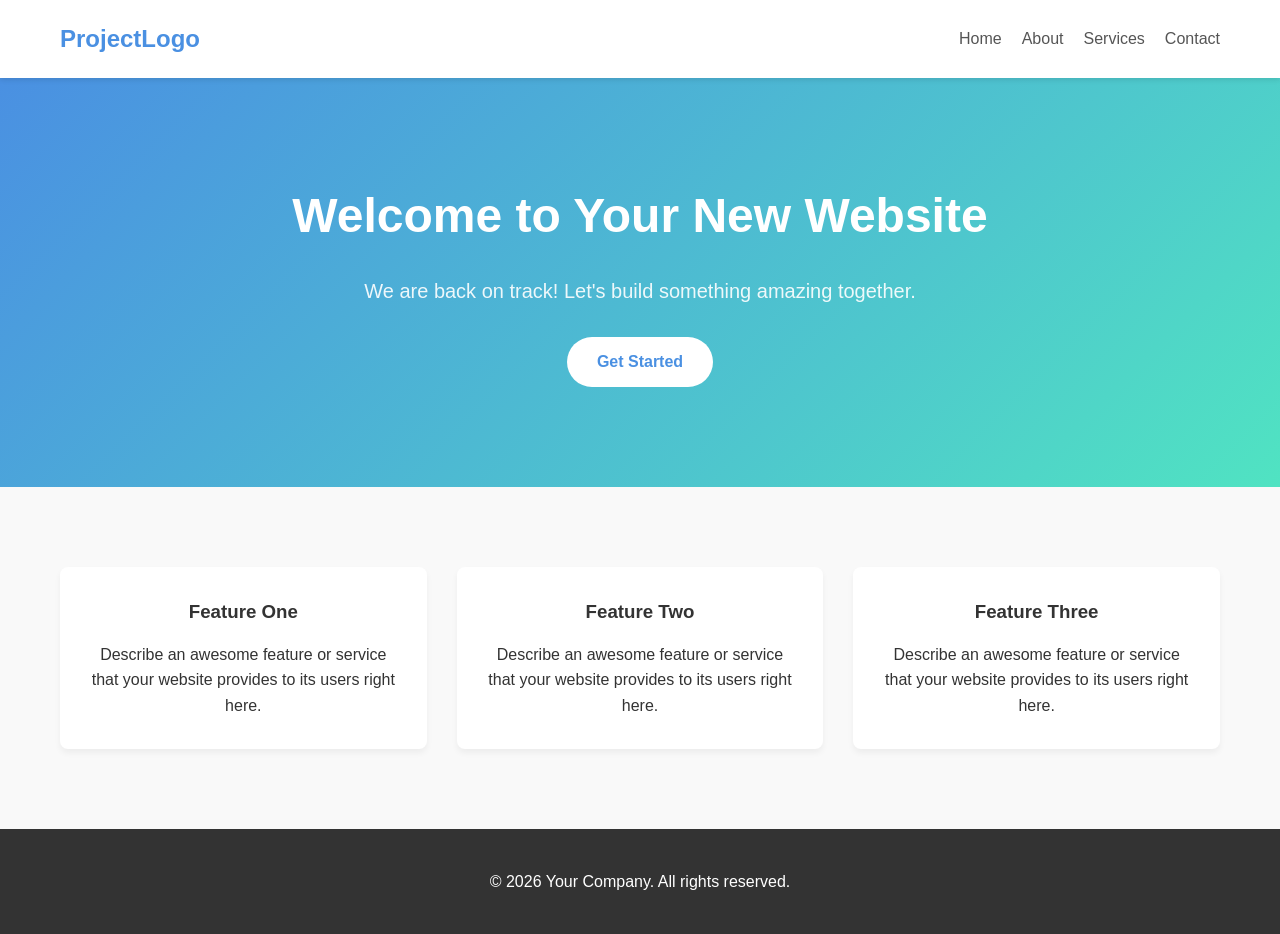
<file: index.html>
<!DOCTYPE html>
<html lang="en">
<head>
    <meta charset="UTF-8">
    <meta name="viewport" content="width=device-width, initial-scale=1.0">
    <title>My Awesome Website</title>
    <style>
        /* Reset and Base Styles */
        * {
            margin: 0;
            padding: 0;
            box-sizing: border-box;
            font-family: 'Segoe UI', Tahoma, Geneva, Verdana, sans-serif;
        }

        body {
            background-color: #f9f9f9;
            color: #333;
            line-height: 1.6;
        }

        /* Navigation */
        header {
            background-color: #fff;
            box-shadow: 0 2px 5px rgba(0,0,0,0.1);
            position: sticky;
            top: 0;
            z-index: 100;
        }

        .nav-container {
            display: flex;
            justify-content: space-between;
            align-items: center;
            max-width: 1200px;
            margin: 0 auto;
            padding: 20px;
        }

        .logo {
            font-size: 24px;
            font-weight: bold;
            color: #4A90E2;
            text-decoration: none;
        }

        .nav-links {
            list-style: none;
            display: flex;
            gap: 20px;
        }

        .nav-links a {
            text-decoration: none;
            color: #555;
            font-weight: 500;
            transition: color 0.3s;
        }

        .nav-links a:hover {
            color: #4A90E2;
        }

        /* Hero Section */
        .hero {
            background: linear-gradient(135deg, #4A90E2 0%, #50E3C2 100%);
            color: white;
            padding: 100px 20px;
            text-align: center;
        }

        .hero h1 {
            font-size: 48px;
            margin-bottom: 20px;
        }

        .hero p {
            font-size: 20px;
            margin-bottom: 30px;
            opacity: 0.9;
        }

        .btn {
            display: inline-block;
            background-color: white;
            color: #4A90E2;
            padding: 12px 30px;
            border-radius: 25px;
            text-decoration: none;
            font-weight: bold;
            transition: transform 0.3s, box-shadow 0.3s;
        }

        .btn:hover {
            transform: translateY(-2px);
            box-shadow: 0 5px 15px rgba(0,0,0,0.2);
        }

        /* Main Content / Features */
        .main-content {
            max-width: 1200px;
            margin: 80px auto;
            padding: 0 20px;
        }

        .features {
            display: grid;
            grid-template-columns: repeat(auto-fit, minmax(300px, 1fr));
            gap: 30px;
        }

        .feature-card {
            background: white;
            padding: 30px;
            border-radius: 8px;
            box-shadow: 0 4px 6px rgba(0,0,0,0.05);
            text-align: center;
        }

        .feature-card h3 {
            margin-bottom: 15px;
            color: #333;
        }

        /* Footer */
        footer {
            background-color: #333;
            color: white;
            text-align: center;
            padding: 40px 20px;
            margin-top: 80px;
        }
    </style>
</head>
<body>

    <header>
        <div class="nav-container">
            <a href="#" class="logo">ProjectLogo</a>
            <ul class="nav-links">
                <li><a href="#">Home</a></li>
                <li><a href="#">About</a></li>
                <li><a href="#">Services</a></li>
                <li><a href="#">Contact</a></li>
            </ul>
        </div>
    </header>

    <section class="hero">
        <h1>Welcome to Your New Website</h1>
        <p>We are back on track! Let's build something amazing together.</p>
        <a href="#" class="btn">Get Started</a>
    </section>

    <main class="main-content">
        <div class="features">
            <div class="feature-card">
                <h3>Feature One</h3>
                <p>Describe an awesome feature or service that your website provides to its users right here.</p>
            </div>
            <div class="feature-card">
                <h3>Feature Two</h3>
                <p>Describe an awesome feature or service that your website provides to its users right here.</p>
            </div>
            <div class="feature-card">
                <h3>Feature Three</h3>
                <p>Describe an awesome feature or service that your website provides to its users right here.</p>
            </div>
        </div>
    </main>

    <footer>
        <p>&copy; 2026 Your Company. All rights reserved.</p>
    </footer>

</body>
</html>
</file>
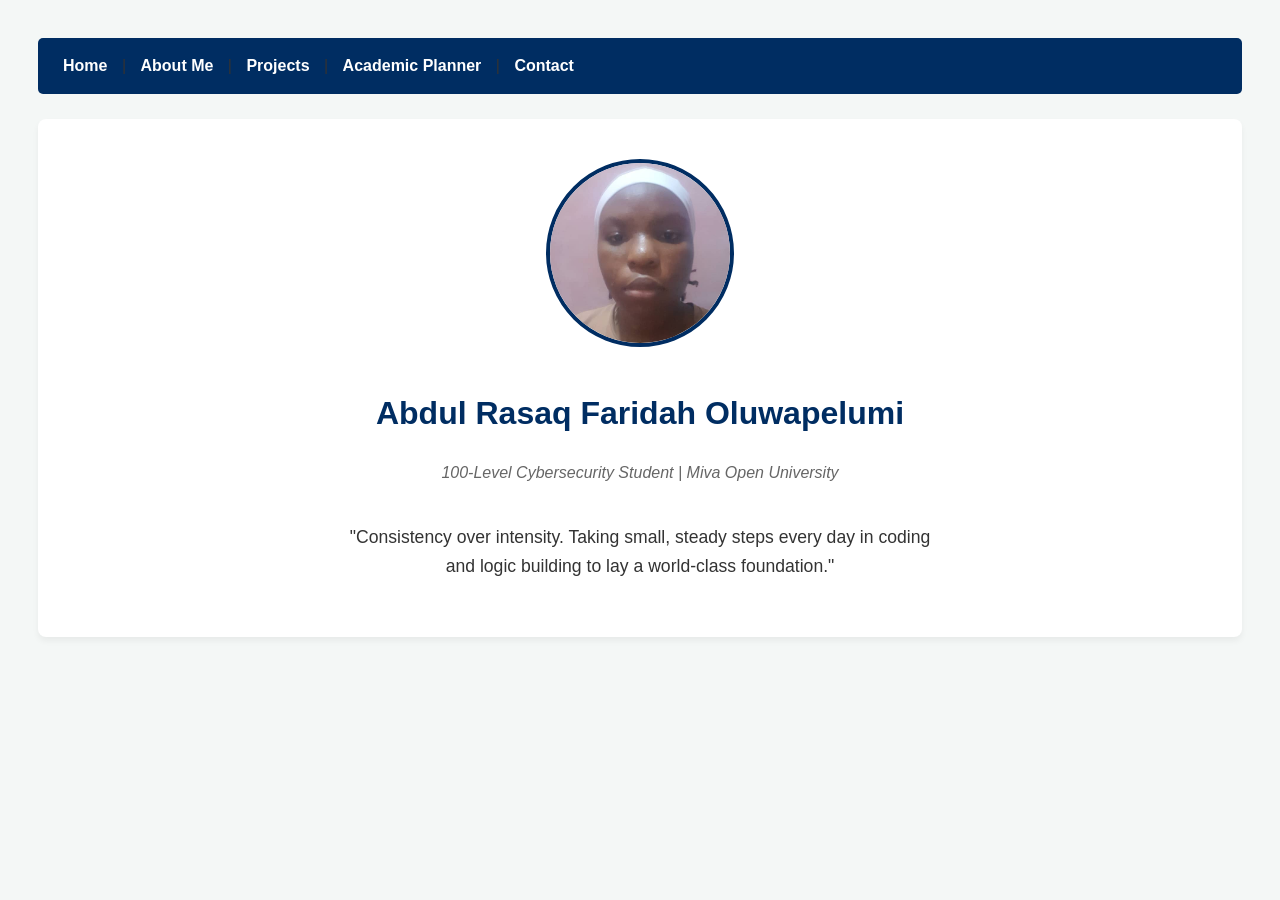
<file: about.html>
<!DOCTYPE HTML>
<html>
<head>
    <title>About Me</title>
    <style>
        body {
            font-family: 'Segoe UI', Tahoma, Geneva, Verdana, sans-serif;
            background-color: #f4f7f6;
            color: #333333;
            padding: 30px;
            line-height: 1.6;
        }
        nav {
            background-color: #002d62;
            padding: 15px;
            border-radius: 5px;
        }
        nav a { color: white; text-decoration: none; font-weight: bold; margin: 0 10px; }
        nav a:hover { text-decoration: underline; }
        .about-container {
            background-color: white;
            padding: 40px;
            border-radius: 8px;
            margin-top: 25px;
            box-shadow: 0 4px 6px rgba(0,0,0,0.05);
            display: flex;
            flex-direction: column;
            align-items: center;
            text-align: center;
        }
        .profile-img {
            width: 180px;
            height: 180px;
            border-radius: 50%;
            object-fit: cover;
            border: 4px solid #002d62;
            margin-bottom: 20px;
            background-color: #e2e8f0;
        }
        h1 { color: #002d62; margin-bottom: 5px; }
        .subtitle { font-style: italic; color: #666666; margin-bottom: 20px; }
        .bio-text { max-width: 600px; font-size: 1.1em; }
    </style>
</head>
<body>

    <nav>
        <a href="index.html">Home</a> | 
        <a href="about.html">About Me</a> | 
        <a href="projects.html">Projects</a> | 
        <a href="planner.html">Academic Planner</a> | 
        <a href="contact.html">Contact</a>
    </nav>

    <div class="about-container">
        <img src="my-pic.jpeg" alt="Abdul Rasaq Faridah Oluwapelumi" class="profile-img">
        <h1>Abdul Rasaq Faridah Oluwapelumi</h1>
        <p class="subtitle">100-Level Cybersecurity Student | Miva Open University</p>
        <p class="bio-text">
            "Consistency over intensity. Taking small, steady steps every day in coding and logic building to lay a world-class foundation."
        </p>
    </div>

</body>
</html>
</file>
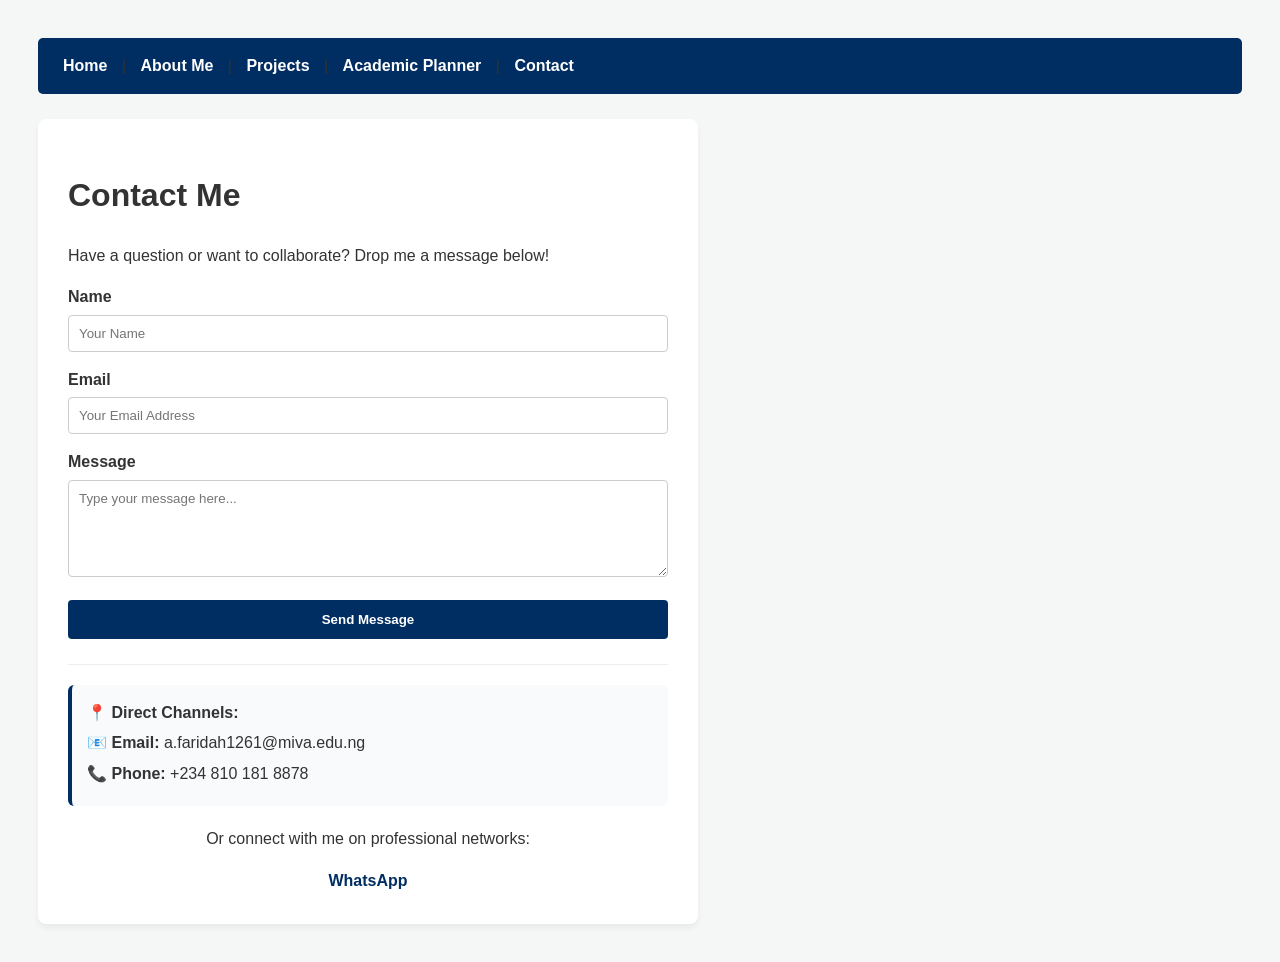
<file: contact.html>
<!DOCTYPE HTML>
<html>
<head>
    <title>Contact Me</title>
    <style>
        /* Core website styles */
        body {
            font-family: 'Segoe UI', Tahoma, Geneva, Verdana, sans-serif;
            background-color: #f4f7f6;
            color: #333333;
            padding: 30px;
            line-height: 1.6;
        }
        nav {
            background-color: #002d62;
            padding: 15px;
            border-radius: 5px;
        }
        nav a {
            color: white;
            text-decoration: none;
            font-weight: bold;
            margin: 0 10px;
        }
        nav a:hover {
            text-decoration: underline;
        }

        /* Contact Box layout */
        .contact-container {
            max-width: 600px;
            background-color: white;
            padding: 30px;
            border-radius: 8px;
            margin-top: 25px;
            box-shadow: 0 4px 6px rgba(0,0,0,0.05);
        }
        
        /* Form fields */
        .form-group {
            margin-bottom: 15px;
        }
        label {
            display: block;
            font-weight: bold;
            margin-bottom: 5px;
        }
        input, textarea {
            width: 100%;
            padding: 10px;
            border: 1px solid #cccccc;
            border-radius: 4px;
            box-sizing: border-box;
            font-family: inherit;
        }
        
        /* Submit button */
        button {
            background-color: #002d62;
            color: white;
            border: none;
            padding: 12px 20px;
            border-radius: 4px;
            font-weight: bold;
            cursor: pointer;
            width: 100%;
        }
        button:hover {
            background-color: #001a3a;
        }

        /* Direct Info & Social Links Box */
        .social-box {
            margin-top: 25px;
            padding-top: 20px;
            border-top: 1px solid #eeeeee;
        }
        .contact-details {
            background-color: #f8fafc;
            padding: 15px;
            border-radius: 6px;
            margin-bottom: 20px;
            border-left: 4px solid #002d62;
        }
        .contact-details p {
            margin: 5px 0;
        }
        .links-wrapper {
            text-align: center;
            margin-top: 15px;
        }
        .social-link {
            display: inline-block;
            margin: 0 10px;
            color: #002d62;
            text-decoration: none;
            font-weight: bold;
        }
        .social-link:hover {
            text-decoration: underline;
        }
    </style>
</head>
<body>

    <nav>
        <a href="index.html">Home</a> | 
        <a href="about.html">About Me</a> | 
        <a href="projects.html">Projects</a> | 
        <a href="planner.html">Academic Planner</a> | 
        <a href="contact.html">Contact</a>
    </nav>

    <div class="contact-container">
        <h1>Contact Me</h1>
        <p>Have a question or want to collaborate? Drop me a message below!</p>

        <form onsubmit="event.preventDefault(); alert('Message sent successfully!');">
            <div class="form-group">
                <label>Name</label>
                <input type="text" placeholder="Your Name" required>
            </div>
            
            <div class="form-group">
                <label>Email</label>
                <input type="email" placeholder="Your Email Address" required>
            </div>
            
            <div class="form-group">
                <label>Message</label>
                <textarea rows="5" placeholder="Type your message here..." required></textarea>
            </div>
            
            <button type="submit">Send Message</button>
        </form>

        <div class="social-box">
            <div class="contact-details">
                <strong>📍 Direct Channels:</strong>
                <p>📧 <strong>Email:</strong> a.faridah1261@miva.edu.ng</p>
                <p>📞 <strong>Phone:</strong> +234 810 181 8878</p>
            </div>

            <div class="links-wrapper">
                <p>Or connect with me on professional networks:</p>
                <a href="https://wa.me/234 810 181 8878" target="_blank" class="social-link">WhatsApp</a>
            </div>
        </div>
    </div>

</body>
</html>
</file>
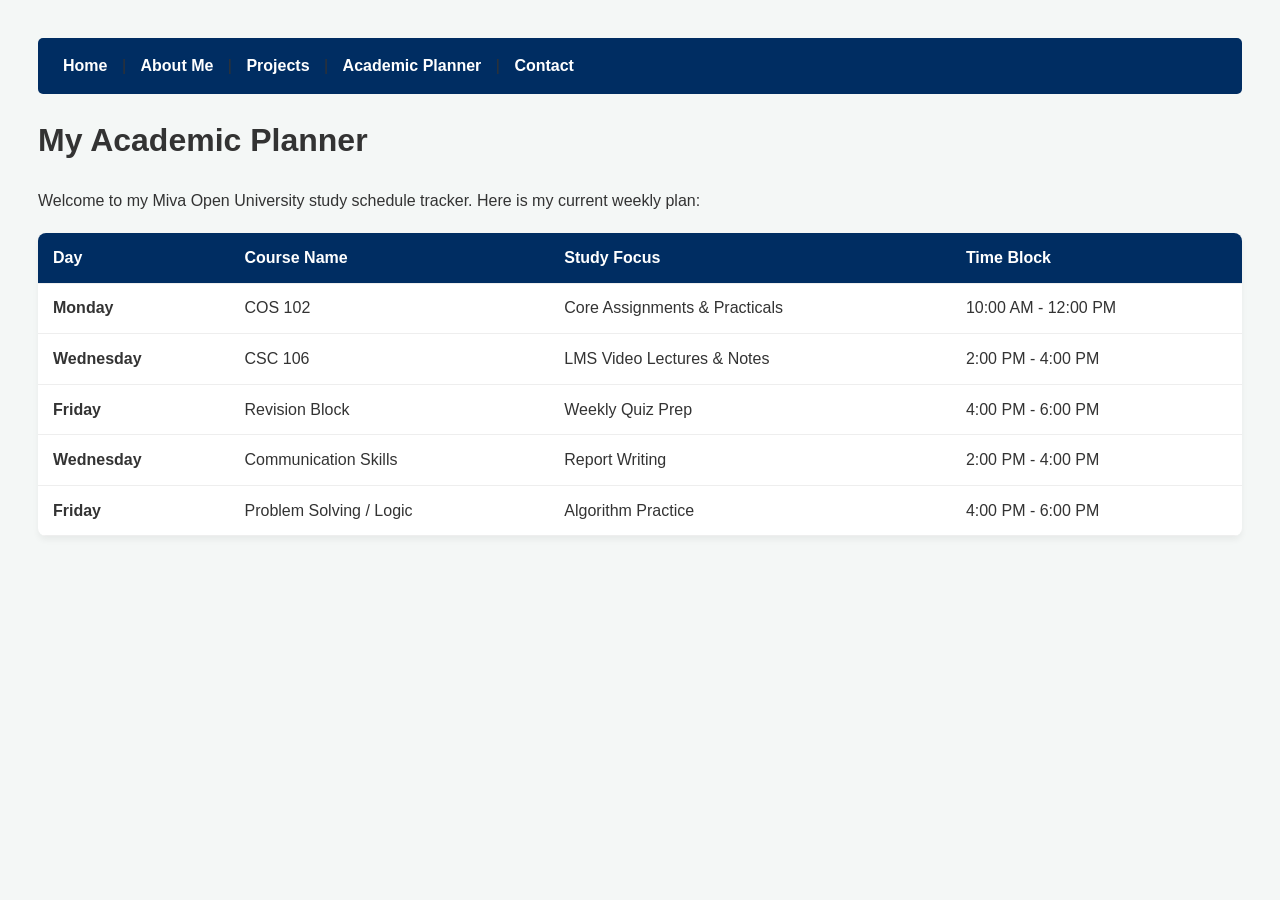
<file: planner.html>
<!DOCTYPE HTML>
<html>
<head>
    <title>Academic Planner</title>
    <style>
        /* Keep your beautiful website styles */
        body {
            font-family: 'Segoe UI', Tahoma, Geneva, Verdana, sans-serif;
            background-color: #f4f7f6;
            color: #333333;
            padding: 30px;
            line-height: 1.6;
        }
        nav {
            background-color: #002d62;
            padding: 15px;
            border-radius: 5px;
        }
        nav a {
            color: white;
            text-decoration: none;
            font-weight: bold;
            margin: 0 10px;
        }
        nav a:hover {
            text-decoration: underline;
        }

        /* Styles specifically for your timetable */
        table {
            width: 100%;
            border-collapse: collapse;
            margin-top: 20px;
            background-color: white;
            border-radius: 8px;
            overflow: hidden;
            box-shadow: 0 4px 6px rgba(0,0,0,0.05);
        }
        th, td {
            padding: 12px 15px;
            text-align: left;
            border-bottom: 1px solid #eeeeee;
        }
        th {
            background-color: #002d62;
            color: white;
        }
        tr:hover {
            background-color: #f9fafb;
        }
    </style>
</head>
<body>

    <nav>
        <a href="index.html">Home</a> | 
        <a href="about.html">About Me</a> | 
        <a href="projects.html">Projects</a> | 
        <a href="planner.html">Academic Planner</a> | 
        <a href="contact.html">Contact</a>
    </nav>

    <h1>My Academic Planner</h1>
    <p>Welcome to my Miva Open University study schedule tracker. Here is my current weekly plan:</p>

    <table>
        <thead>
            <tr>
                <th>Day</th>
                <th>Course Name</th>
                <th>Study Focus</th>
                <th>Time Block</th>
            </tr>
        </thead>
        <tbody>
            <tr>
                <tbody>
            <tr>
                <td><strong>Monday</strong></td>
                <td>COS 102</td>
                <td>Core Assignments & Practicals</td>
                <td>10:00 AM - 12:00 PM</td>
            </tr>
            <tr>
                <td><strong>Wednesday</strong></td>
                <td>CSC 106</td>
                <td>LMS Video Lectures & Notes</td>
                <td>2:00 PM - 4:00 PM</td>
            </tr>
            <tr>
                <td><strong>Friday</strong></td>
                <td>Revision Block</td>
                <td>Weekly Quiz Prep</td>
                <td>4:00 PM - 6:00 PM</td>
            </tr>
        </tbody>
            </tr>
            <tr>
                <td><strong>Wednesday</strong></td>
                <td>Communication Skills</td>
                <td>Report Writing</td>
                <td>2:00 PM - 4:00 PM</td>
            </tr>
            <tr>
                <td><strong>Friday</strong></td>
                <td>Problem Solving / Logic</td>
                <td>Algorithm Practice</td>
                <td>4:00 PM - 6:00 PM</td>
            </tr>
        </tbody>
    </table>

</body>
</html>
</file>
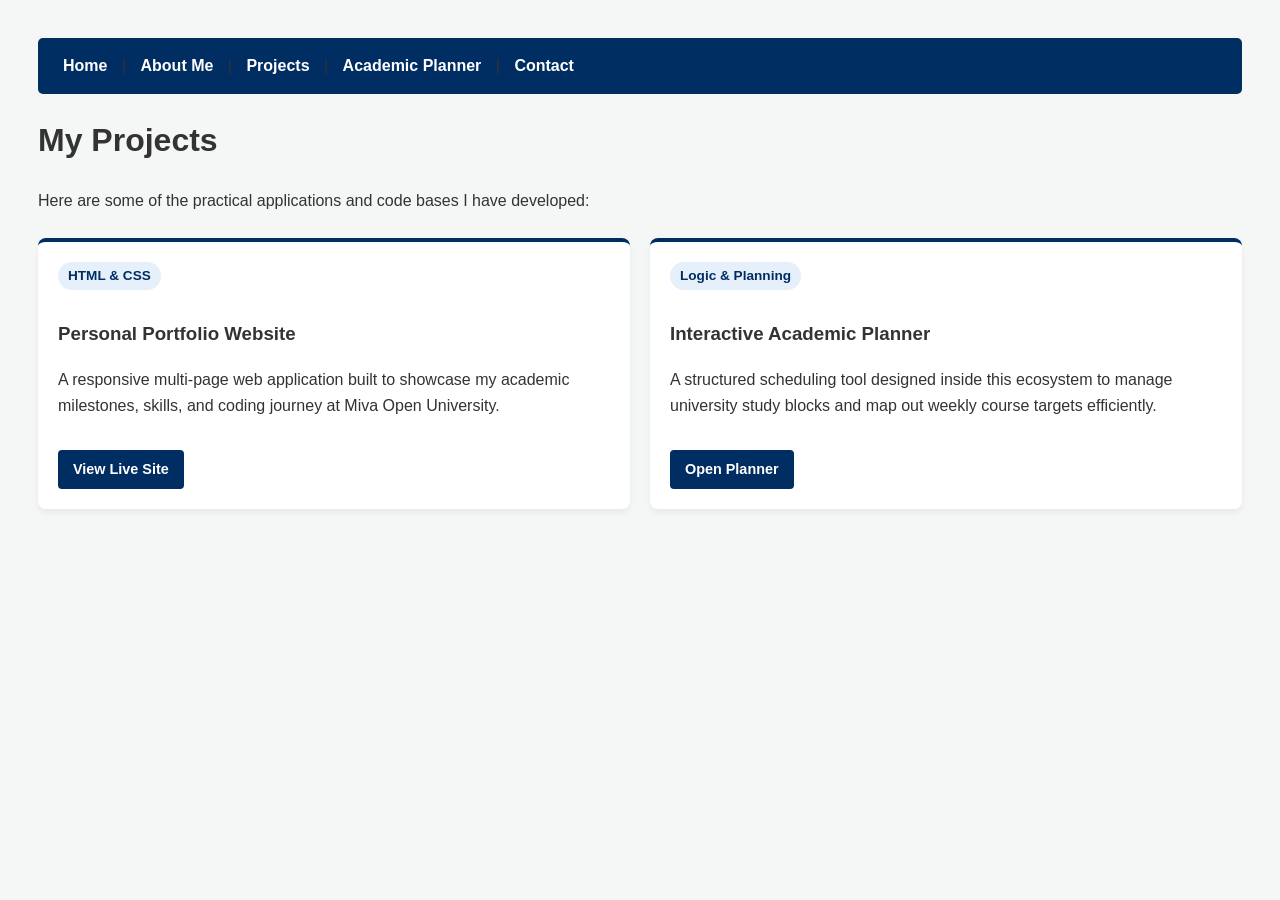
<file: projects.html>
<!DOCTYPE HTML>
<html>
<head>
    <title>My Projects</title>
    <style>
        /* Core website styles */
        body {
            font-family: 'Segoe UI', Tahoma, Geneva, Verdana, sans-serif;
            background-color: #f4f7f6;
            color: #333333;
            padding: 30px;
            line-height: 1.6;
        }
        nav {
            background-color: #002d62;
            padding: 15px;
            border-radius: 5px;
        }
        nav a {
            color: white;
            text-decoration: none;
            font-weight: bold;
            margin: 0 10px;
        }
        nav a:hover {
            text-decoration: underline;
        }

        /* Project Card Styling */
        .projects-grid {
            display: grid;
            grid-template-columns: repeat(auto-fit, minmax(300px, 1fr));
            gap: 20px;
            margin-top: 25px;
        }
        .project-card {
            background-color: white;
            padding: 20px;
            border-radius: 8px;
            box-shadow: 0 4px 6px rgba(0,0,0,0.05);
            border-top: 4px solid #002d62;
        }
        .tag {
            display: inline-block;
            background-color: #e6f0fa;
            color: #002d62;
            padding: 3px 10px;
            border-radius: 15px;
            font-size: 0.85em;
            font-weight: bold;
            margin-bottom: 10px;
        }

        /* Project Button Styling */
        .project-btn {
            display: inline-block;
            background-color: #002d62;
            color: white;
            text-decoration: none;
            padding: 8px 15px;
            border-radius: 4px;
            font-size: 0.9em;
            font-weight: bold;
            margin-top: 15px;
        }
        .project-btn:hover {
            background-color: #001a3a;
        }
    </style>
</head>
<body>

    <nav>
        <a href="index.html">Home</a> | 
        <a href="about.html">About Me</a> | 
        <a href="projects.html">Projects</a> | 
        <a href="planner.html">Academic Planner</a> | 
        <a href="contact.html">Contact</a>
    </nav>

    <h1>My Projects</h1>
    <p>Here are some of the practical applications and code bases I have developed:</p>

    <div class="projects-grid">
        
        <div class="project-card">
            <span class="tag">HTML & CSS</span>
            <h3>Personal Portfolio Website</h3>
            <p>A responsive multi-page web application built to showcase my academic milestones, skills, and coding journey at Miva Open University.</p>
            <a href="index.html" class="project-btn">View Live Site</a>
        </div>

        <div class="project-card">
            <span class="tag">Logic & Planning</span>
            <h3>Interactive Academic Planner</h3>
            <p>A structured scheduling tool designed inside this ecosystem to manage university study blocks and map out weekly course targets efficiently.</p>
            <a href="planner.html" class="project-btn">Open Planner</a>
        </div>

    </div>

</body>
</html>
</file>
